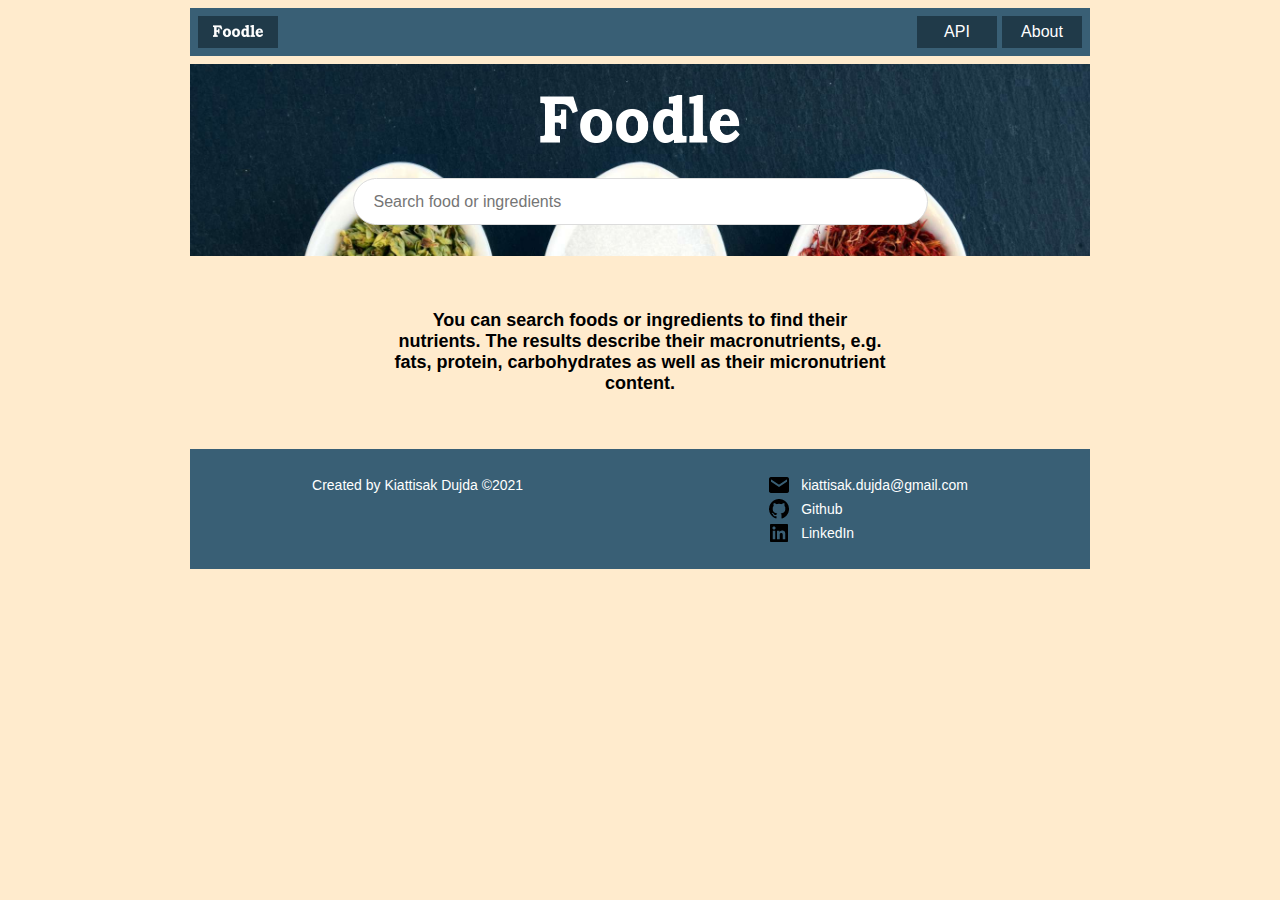
<file: index.html>
<!DOCTYPE html>
<html lang="en">
  <head>
    <meta charset="UTF-8" />
    <meta http-equiv="X-UA-Compatible" content="IE=edge" />
    <meta name="viewport" content="width=device-width, initial-scale=1.0" />
    <title>Foodle - Your source of food nutrients</title>
    <link rel="shortcut icon" href="./image/favicon.png" type="image/x-icon" />
    <link rel="stylesheet" href="style.css" />
  </head>
  <body>
    <div class="container">
      <nav>
        <div class="nav-item logo">
          <a href="/">
            <img style="width: 100%" src="./image/foodle-logo.png" alt="logo" />
          </a>
        </div>
        <div class="nav-wrapper">
          <div class="nav-item"><a href="/api.html">API</a></div>
          <div class="nav-item"><a href="/about.html">About</a></div>
        </div>
      </nav>
      <section class="search-section">
        <div class="logo">
          <img src="./image/foodle-logo.png" alt="foodle logo" />
        </div>
        <form>
          <div class="bar">
            <input
              type="text"
              class="searchbar"
              name="search"
              placeholder="Search food or ingredients"
            />
          </div>
        </form>
      </section>
      <section class="results">
        <p class="total-results">Found:</p>
        <ul class="list"></ul>
        <div class="pagination">
          <button class="first">first</button>
          <button class="previous">previous</button>
          <button class="next">next</button>
          <button class="last">last</button>
          <div class="page-count">
            <span class="current-page">0</span>/<span class="total-page"
              >0</span
            >
          </div>
        </div>
      </section>
      <section class="quote">
        <div class="info-block">
          <p>
            You can search foods or ingredients to find their nutrients. The
            results describe their macronutrients, e.g. fats, protein,
            carbohydrates as well as their micronutrient content.
          </p>
        </div>
      </section>

      <footer>
        <div>Created by Kiattisak Dujda &#169;2021</div>
        <div class="contact">
          <div class="email">
            <img src="./image/envelope-solid-24.png" alt="email" />
            <a href="mailto:kiattisak.dujda@gmail.com"
              >kiattisak.dujda@gmail.com</a
            >
          </div>
          <div class="github">
            <img src="./image/github-logo-24.png" alt="github" />
            <a href="https://github.com/ninthshark">Github</a>
          </div>
          <div class="linkedin">
            <img src="./image/linkedin-square-logo-24.png" alt="Linkedin" />
            <a href="https://www.linkedin.com/in/kiattisakdujda/">LinkedIn</a>
          </div>
        </div>
      </footer>
    </div>
    <script src="js/script.js"></script>
  </body>
</html>
</file>
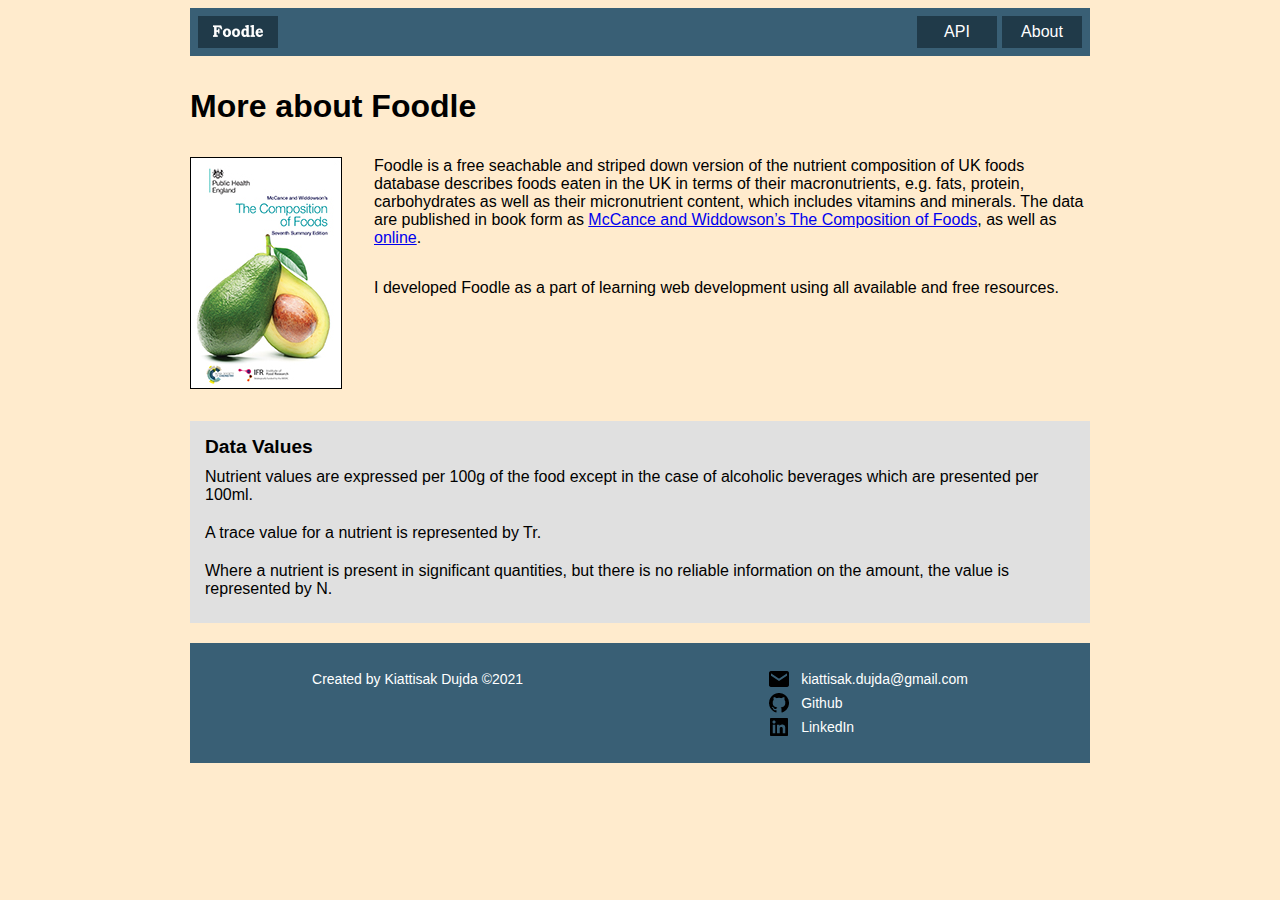
<file: about.html>
<!DOCTYPE html>
<html lang="en">
  <head>
    <meta charset="UTF-8" />
    <meta http-equiv="X-UA-Compatible" content="IE=edge" />
    <meta name="viewport" content="width=device-width, initial-scale=1.0" />
    <title>Foodle - About Food Database</title>
    <link rel="stylesheet" href="style.css" />
    <link rel="shortcut icon" href="./image/favicon.png" type="image/x-icon" />
  </head>
  <body>
    <div class="container">
      <nav>
        <div class="nav-item logo">
          <a href="/">
            <img style="width: 100%" src="./image/foodle-logo.png" alt="logo" />
          </a>
        </div>
        <div class="nav-wrapper">
          <div class="nav-item"><a href="/api.html">API</a></div>
          <div class="nav-item"><a href="/about.html">About</a></div>
        </div>
      </nav>
      <section class="about">
        <h1>More about Foodle</h1>
        <div class="about-info">
          <img src="./image/book.jpg" alt="the composition of food book" />
          <div class="about-text">
            <p>
              Foodle is a free seachable and striped down version of the
              nutrient composition of UK foods database describes foods eaten in
              the UK in terms of their macronutrients, e.g. fats, protein,
              carbohydrates as well as their micronutrient content, which
              includes vitamins and minerals. The data are published in book
              form as
              <a href="https://pubs.rsc.org/en/content/ebook/9781849736367"
                >McCance and Widdowson’s The Composition of Foods</a
              >, as well as
              <a
                href="https://www.gov.uk/government/publications/composition-of-foods-integrated-dataset-cofid"
                >online</a
              >.
            </p>
            <p>
              I developed Foodle as a part of learning web development using all
              available and free resources.
            </p>
          </div>
        </div>
      </section>
      <section class="info">
        <h5>Data Values</h5>
        <p>
          Nutrient values are expressed per 100g of the food except in the case
          of alcoholic beverages which are presented per 100ml.
        </p>
        <p>A trace value for a nutrient is represented by Tr.</p>
        <p>
          Where a nutrient is present in significant quantities, but there is no
          reliable information on the amount, the value is represented by N.
        </p>
      </section>
      <footer>
        <div>Created by Kiattisak Dujda &#169;2021</div>
        <div class="contact">
          <div class="email">
            <img src="./image/envelope-solid-24.png" alt="email" />
            <a href="mailto:kiattisak.dujda@gmail.com"
              >kiattisak.dujda@gmail.com</a
            >
          </div>
          <div class="github">
            <img src="./image/github-logo-24.png" alt="github" />
            <a href="https://github.com/ninthshark">Github</a>
          </div>
          <div class="linkedin">
            <img src="./image/linkedin-square-logo-24.png" alt="Linkedin" />
            <a href="https://www.linkedin.com/in/kiattisakdujda/">LinkedIn</a>
          </div>
        </div>
      </footer>
    </div>
  </body>
</html>
</file>
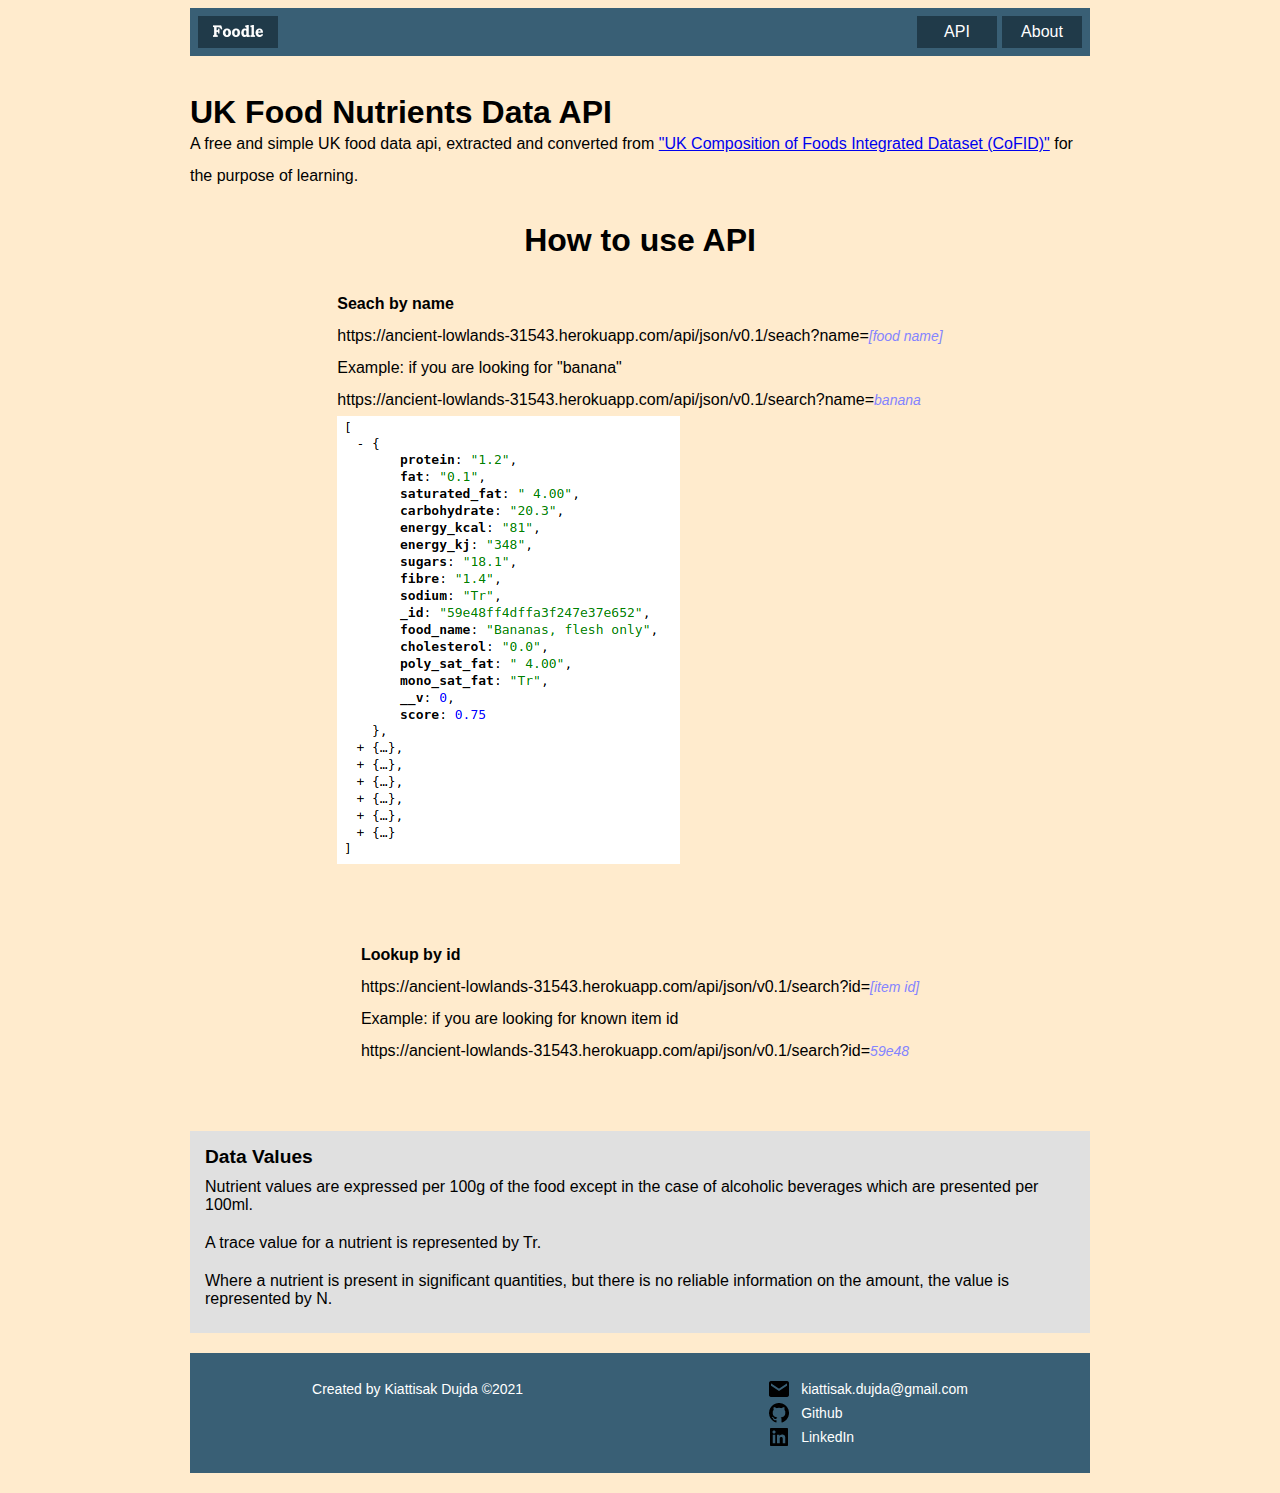
<file: api.html>
<!DOCTYPE html>
<html lang="en">
  <head>
    <meta charset="UTF-8" />
    <meta http-equiv="X-UA-Compatible" content="IE=edge" />
    <meta name="viewport" content="width=device-width, initial-scale=1.0" />
    <title>Foodle - UK Food Nutrients API</title>
    <link rel="stylesheet" href="style.css" />
    <link rel="shortcut icon" href="./image/favicon.png" type="image/x-icon" />
  </head>
  <body>
    <div class="container">
      <nav>
        <div class="nav-item logo">
          <a href="/">
            <img style="width: 100%" src="./image/foodle-logo.png" alt="logo" />
          </a>
        </div>
        <div class="nav-wrapper">
          <div class="nav-item"><a href="/api.html">API</a></div>
          <div class="nav-item"><a href="/about.html">About</a></div>
        </div>
      </nav>

      <section class="api-endpoint">
        <div class="api-info">
          <h1>UK Food Nutrients Data API</h1>
          <p>
            A free and simple UK food data api, extracted and converted from
            <a
              href="https://www.gov.uk/government/publications/composition-of-foods-integrated-dataset-cofid"
              >"UK Composition of Foods Integrated Dataset (CoFID)"</a
            >
            for the purpose of learning.
          </p>
        </div>

        <h1>How to use API</h1>
        <div class="api-search-by-name">
          <h4>Seach by name</h4>
          <p>
            https://ancient-lowlands-31543.herokuapp.com/api/json/v0.1/seach?name=<span
              >[food name]</span
            >
          </p>
          <p>Example: if you are looking for "banana"</p>
          <p>
            https://ancient-lowlands-31543.herokuapp.com/api/json/v0.1/search?name=<span
              class="api-search"
              >banana</span
            >
          </p>
          <div class="api-search-result">
            <img src="./image/api-screencap.png" alt="api result" />
          </div>
        </div>
        <div class="api-search-by-id">
          <h4>Lookup by id</h4>
          <p>
            https://ancient-lowlands-31543.herokuapp.com/api/json/v0.1/search?id=<span
              >[item id]</span
            >
          </p>
          <p>Example: if you are looking for known item id</p>
          <p>
            https://ancient-lowlands-31543.herokuapp.com/api/json/v0.1/search?id=<span
              class="api-search"
              >59e48</span
            >
          </p>
        </div>
      </section>
      <section class="info">
        <h5>Data Values</h5>
        <p>
          Nutrient values are expressed per 100g of the food except in the case
          of alcoholic beverages which are presented per 100ml.
        </p>
        <p>A trace value for a nutrient is represented by Tr.</p>
        <p>
          Where a nutrient is present in significant quantities, but there is no
          reliable information on the amount, the value is represented by N.
        </p>
      </section>
      <footer>
        <div>Created by Kiattisak Dujda &#169;2021</div>
        <div class="contact">
          <div class="email">
            <img src="./image/envelope-solid-24.png" alt="email" />
            <a href="mailto:kiattisak.dujda@gmail.com"
              >kiattisak.dujda@gmail.com</a
            >
          </div>
          <div class="github">
            <img src="./image/github-logo-24.png" alt="github" />
            <a href="https://github.com/ninthshark">Github</a>
          </div>
          <div class="linkedin">
            <img src="./image/linkedin-square-logo-24.png" alt="Linkedin" />
            <a href="https://www.linkedin.com/in/kiattisakdujda/">LinkedIn</a>
          </div>
        </div>
      </footer>
    </div>
  </body>
</html>
</file>
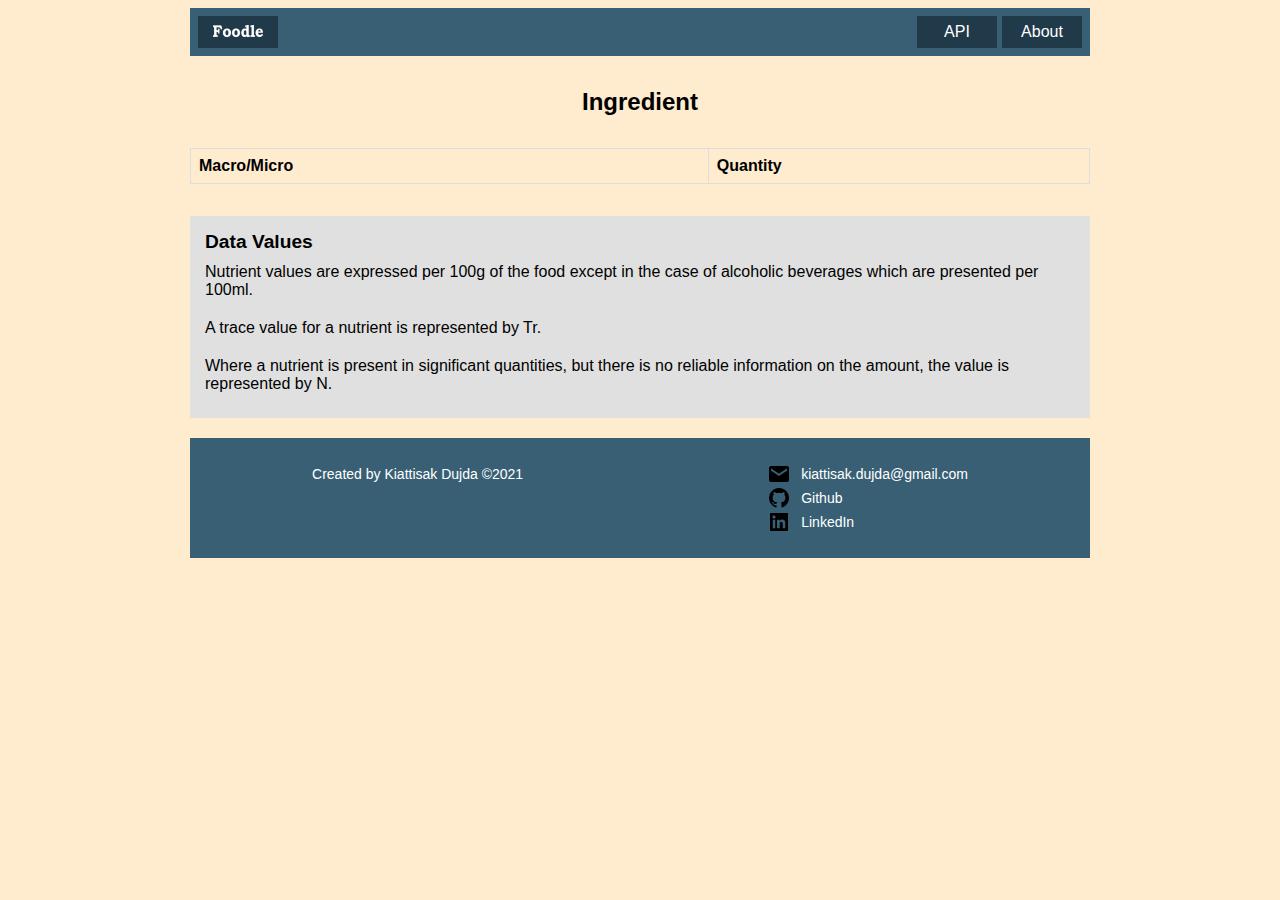
<file: item-detail.html>
<!DOCTYPE html>
<html lang="en">
  <head>
    <meta charset="UTF-8" />
    <meta http-equiv="X-UA-Compatible" content="IE=edge" />
    <meta name="viewport" content="width=device-width, initial-scale=1.0" />
    <title>Item Detail</title>
    <link rel="stylesheet" href="style.css" />
  </head>
  <body>
    <div class="container">
      <nav>
        <div class="nav-item logo">
          <a href="/">
            <img style="width: 100%" src="./image/foodle-logo.png" alt="logo" />
          </a>
        </div>
        <div class="nav-wrapper">
          <div class="nav-item"><a href="/api.html">API</a></div>
          <div class="nav-item"><a href="/about.html">About</a></div>
        </div>
      </nav>
      <div class="nutrient-info">
        <h4 class="food_name">Ingredient</h4>
        <table>
          <tr>
            <th>Macro/Micro</th>
            <th>Quantity</th>
          </tr>
        </table>
      </div>
    </section>
    <section class="info">
      <h5>Data Values</h5>
      <p>
        Nutrient values are expressed per 100g of the food except in the case
        of alcoholic beverages which are presented per 100ml.
      </p>
      <p>A trace value for a nutrient is represented by Tr.</p>
      <p>
        Where a nutrient is present in significant quantities, but there is no
        reliable information on the amount, the value is represented by N.
      </p>
    </section>
    <footer>
      <div>Created by Kiattisak Dujda &#169;2021</div>
        <div class="contact">
          <div class="email">
            <img src="./image/envelope-solid-24.png" alt="email" />
            <a href="mailto:kiattisak.dujda@gmail.com"
              >kiattisak.dujda@gmail.com</a
            >
          </div>
          <div class="github">
            <img src="./image/github-logo-24.png" alt="github" />
            <a href="https://github.com/ninthshark">Github</a>
          </div>
          <div class="linkedin">
            <img src="./image/linkedin-square-logo-24.png" alt="Linkedin" />
            <a href="https://www.linkedin.com/in/kiattisakdujda/">LinkedIn</a>
          </div>
        </div>
    </footer>
    </div>

    <script src="js/item-detail.js"></script>
  </body>
</html>
</file>
<file: style.css>
@import url("https://fonts.googleapis.com/css2?family=Montserrat:wght@200;300;400;500&family=Noto+Sans&display=swap");

* {
  margin: 0;
  padding: 0;
  box-sizing: border-box;
}

body {
  font-family: "Noto Sans JP", sans-serif;
  background-color: blanchedalmond;
}

ul li {
  list-style: none;
}

.container {
  max-width: 900px;
  /* height: 100vh; */
  margin: auto;
}

nav {
  display: flex;
  justify-content: space-between;
  align-items: center;
  height: 3rem;
  background-color: #395f75;
  padding: 0 8px;
  margin: 8px 0;
}

nav .nav-item {
  width: 5rem;
  padding: 7px 15px;
  background-color: rgb(32 58 73);
  text-align: center;
  margin-left: 5px;
}

nav .logo {
  margin-left: 0;
}
nav .nav-wrapper {
  display: flex;
}

nav .nav-item:hover {
  background-color: #384f5c;
}

/* nav .nav-item:last-child {
  margin-right: 5px;
} */

nav .nav-item a {
  text-decoration: none;
  color: white;
}

.search-section {
  width: 100%;
  display: flex;
  flex-direction: column;
  margin: auto;
  background-color: cornflowerblue;
  background-image: url("./image/pexels-pixabay-357743\ \(1\).jpg");
  background-repeat: no-repeat;
  background-size: cover;
  height: 12rem;
}

.search-section .logo {
  margin: auto;
  margin-bottom: 0;
}

.logo {
  max-width: 200px;
}

.logo img {
  width: 100%;
}

#search {
  width: 80%;
  padding: 10px;
  margin: 15px 0;
}

form {
  width: 100%;
  margin: auto;
}

.search-box button {
  padding: 10px;
  width: 15%;
}

/* ul li span:hover {
  background-color: rgb(212, 212, 212);
} */

ul.list .loading {
  font-size: large;
  text-align: center;
  margin-top: 3rem;
}

ul .item-list {
  padding: 0.5rem 0;
}

ul .item-list .item-detail {
  margin-bottom: 8px;
  font-size: large;
  font-weight: 500;
  cursor: pointer;
  color: rgb(80, 80, 247);
}

ul .item-list .item-detail:hover {
  text-decoration: underline;
}

.item-list:first-child {
  padding-top: 0;
}

.total-results {
  display: none;
  /* color: gray; */
  opacity: 0.8;
  font-size: 16px;
  margin: 2rem 0;
}

.pagination {
  display: none;
  margin: 2rem auto;
  justify-content: center;
}
.first,
.next,
.previous,
.last,
.page-count {
  cursor: pointer;
  padding: 5px 10px;
  /* border: 1px solid black; */
  margin-right: 5px;
  width: 7rem;
  color: rgb(51, 51, 255);
  border: none;
}

.page-count {
  padding: 5px 10px;
  margin-right: 5px;
  width: 7rem;
  color: rgb(51, 51, 255);
}

button[type="submit"] {
  border-radius: 30px;
}

.bar {
  margin: 0 auto;
  width: 575px;
  border-radius: 30px;
  border: 1px solid #dcdcdc;
  padding-left: 20px;
  background: white;
}
.bar:hover {
  box-shadow: 1px 1px 8px 1px #dcdcdc;
}
.bar:focus-within {
  box-shadow: 1px 1px 8px 1px #dcdcdc;
  outline: none;
}
.searchbar {
  height: 45px;
  border: none;
  width: 500px;
  max-width: 100%;
  font-size: 16px;
  outline: none;
}

.info-block,
blockquote {
  width: 60%;
  text-align: center;
  margin: 2rem auto;
  font-size: 18px;
  font-weight: 600;
  padding: 1.4rem;
}

.info {
  background-color: rgb(224, 224, 224);
  padding: 15px;
  margin-top: 2rem;
}

.info h5 {
  font-size: 1.2rem;
}
.info p {
  padding: 10px 0;
}

span.unit {
  margin-left: 0.4rem;
}

table {
  font-family: arial, sans-serif;
  border-collapse: collapse;
  width: 100%;
}

td,
th {
  border: 1px solid #dddddd;
  text-align: left;
  padding: 8px;
}

tr:nth-child(even) {
  background-color: #dddddd;
}

@media screen and (max-width: 900px) {
  .container {
    width: 90vw;
  }

  .bar {
    max-width: 60vw;
  }

  .searchbar {
    max-width: 50vw;
  }
}

@media screen and (max-width: 400px) {
  ul .item-list .item-detail {
    font-size: 18px;
    font-weight: 500;
  }

  ul .item-list .item-list-info {
    font-size: 16px;
  }
}

/* CSS for API */
.api-endpoint {
  display: flex;
  flex-direction: column;
  justify-content: center;
  align-items: center;
  line-height: 2rem;
}

.api-info,
.api-search-by-name,
.api-search-by-id {
  margin: 2rem 0;
}

.api-endpoint span {
  font-style: italic;
  font-size: 14px;
  color: rgb(132, 132, 255);
}

@media screen and (max-width: 450px) {
  .api-endpoint p {
    font-size: 14px;
  }
}

/* footer */
footer {
  height: 120px;
  display: flex;
  justify-content: space-around;
  margin: 20px 0;
  padding-top: 1.5rem;
  line-height: 1.5rem;
  background-color: #395f75;
  color: white;
  font-size: 14px;
}

footer a {
  text-decoration: none;
  color: white;
}

.contact img {
  margin-right: 10px;
}

.email,
.github,
.linkedin {
  display: flex;
  justify-content: flex-start;
}

@media screen and (max-width: 560px) {
  footer {
    flex-direction: column;
    padding: 1rem;
    align-items: center;
  }
}

/* ==========item-detail============ */
.food_name {
  text-align: center;
  font-size: 24px;
  margin: 2rem 0;
}

/* ============= About ============= */

.about h1 {
  margin-top: 2rem;
}

.about-info {
  display: flex;
  margin-top: 2rem;
}

.about-info p:first-child {
  margin-bottom: 2rem;
}

.about-info img {
  margin-right: 2rem;
  height: 100%;
}

@media screen and (max-width: 500px) {
  .about-info {
    flex-direction: column;
  }

  .about-info img {
    width: min-content;
    margin: auto;
    margin-bottom: 2rem;
  }
}

/* loader */
.loader {
  border: 8px solid #f3f3f3; /* Light grey */
  border-top: 8px solid #3498db; /* Blue */
  border-radius: 50%;
  width: 50px;
  height: 50px;
  animation: spin 2s linear infinite;
  margin: auto;
  margin-top: 3rem;
}

@keyframes spin {
  0% {
    transform: rotate(0deg);
  }
  100% {
    transform: rotate(360deg);
  }
}
</file>
